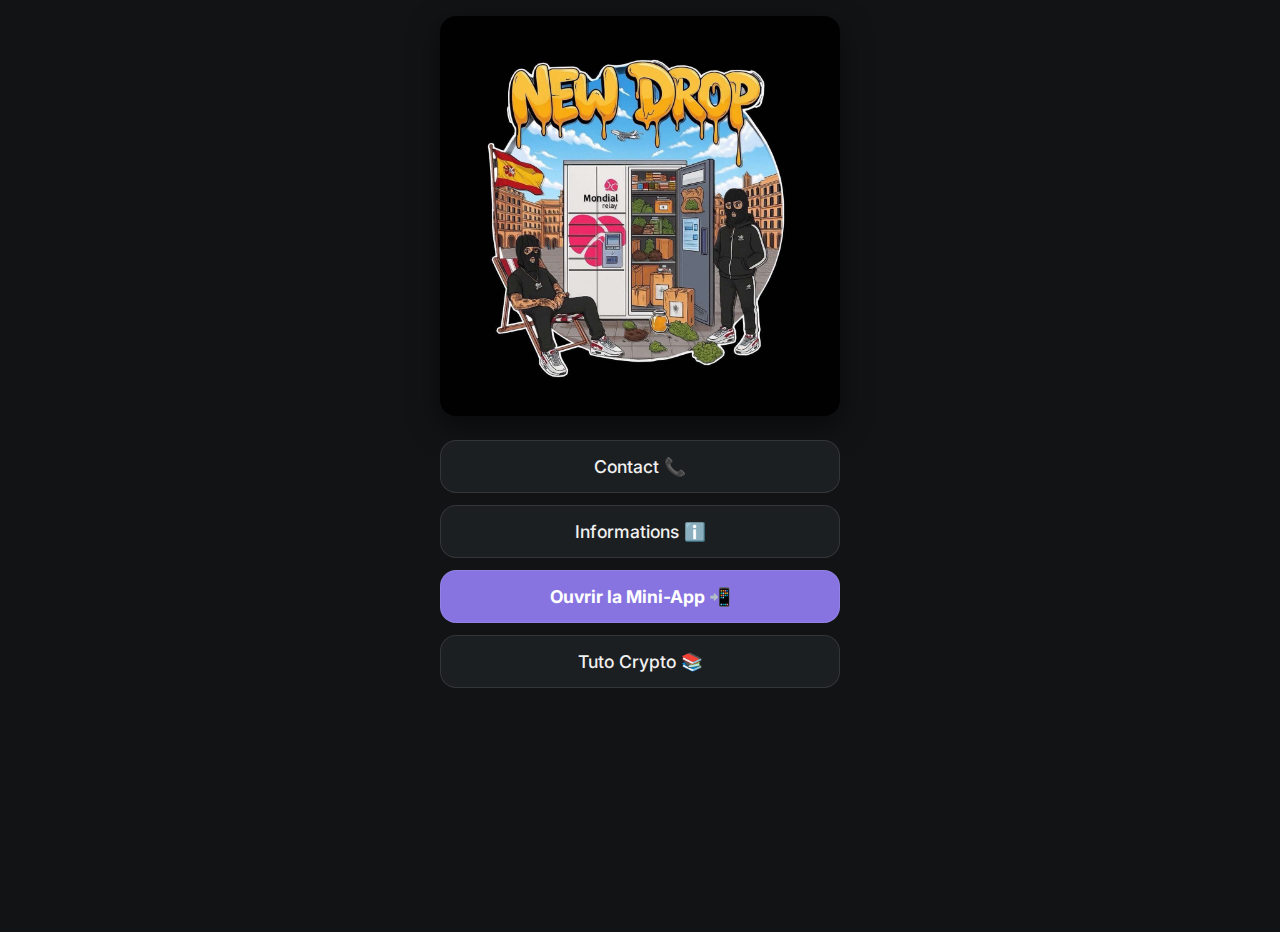
<file: launcher.html>
<!DOCTYPE html>
<html lang="fr">
<head>
    <meta charset="UTF-8">
    <meta name="viewport" content="width=device-width, initial-scale=1.0, viewport-fit=cover">
    <title>Portail d'Accueil</title>
    <link rel="stylesheet" href="launcher.styles.css">
    <link rel="preconnect" href="https://fonts.googleapis.com">
    <link rel="preconnect" href="https://fonts.gstatic.com" crossorigin>
    <link href="https://fonts.googleapis.com/css2?family=Inter:wght@400;500;700&display=swap" rel="stylesheet">
    <script src="https://telegram.org/js/telegram-web-app.js"></script>
</head>
<body>
    <div class="container">
        <!-- REMPLACEZ par le chemin de votre image principale -->
        <img src="assets/logo.jpg" alt="Image d'accueil" class="main-photo">

        <!-- Le contenu des pages sera injecté ici -->
        <main id="page-content"></main>
    </div>

    <script src="launcher.app.js"></script>
</body>
</html>
</file>
<file: launcher.styles.css>
:root {
    --primary-bg: #111315;
    --secondary-bg: #1c1f22;
    --text-color: #f0f0f0;
    --accent-color: #8774e1;
    --border-color: rgba(255, 255, 255, 0.1);
    --border-radius: 16px;
    --transition-speed: 0.3s;
}

body {
    font-family: 'Inter', sans-serif;
    margin: 0;
    background-color: var(--primary-bg);
    color: var(--text-color);
    display: flex;
    justify-content: center;
    padding: 1rem;
    min-height: 100vh;
}

.container {
    width: 100%;
    max-width: 400px;
    display: flex;
    flex-direction: column;
    align-items: center;
}

.main-photo {
    width: 100%;
    border-radius: var(--border-radius);
    margin-bottom: 1.5rem;
    box-shadow: 0 10px 30px rgba(0,0,0,0.5);
}

#page-content {
    width: 100%;
}

/* Style de la liste des boutons */
.button-list {
    display: flex;
    flex-direction: column;
    gap: 0.75rem;
    width: 100%;
}

.portal-button {
    display: flex;
    align-items: center;
    justify-content: center;
    padding: 15px 20px;
    background-color: var(--secondary-bg);
    border: 1px solid var(--border-color);
    border-radius: var(--border-radius);
    color: var(--text-color);
    text-decoration: none;
    font-size: 1.1rem;
    font-weight: 500;
    transition: background-color var(--transition-speed) ease, transform var(--transition-speed) ease;
}

.portal-button:active {
    transform: scale(0.98);
    background-color: #2a2d30;
}

.portal-button.main-app-button {
    background-color: var(--accent-color);
    color: white;
    font-weight: 700;
}

/* Style pour les pages de contenu (Contact, Infos, Tuto) */
.content-page {
    background-color: var(--secondary-bg);
    padding: 1.5rem;
    border-radius: var(--border-radius);
    border: 1px solid var(--border-color);
    line-height: 1.6;
}

.content-page h1 {
    font-size: 1.8rem;
    color: var(--accent-color);
    margin-top: 0;
}

.back-button {
    display: inline-block;
    margin-top: 1.5rem;
    color: var(--accent-color);
    text-decoration: none;
    font-weight: bold;
}
</file>
